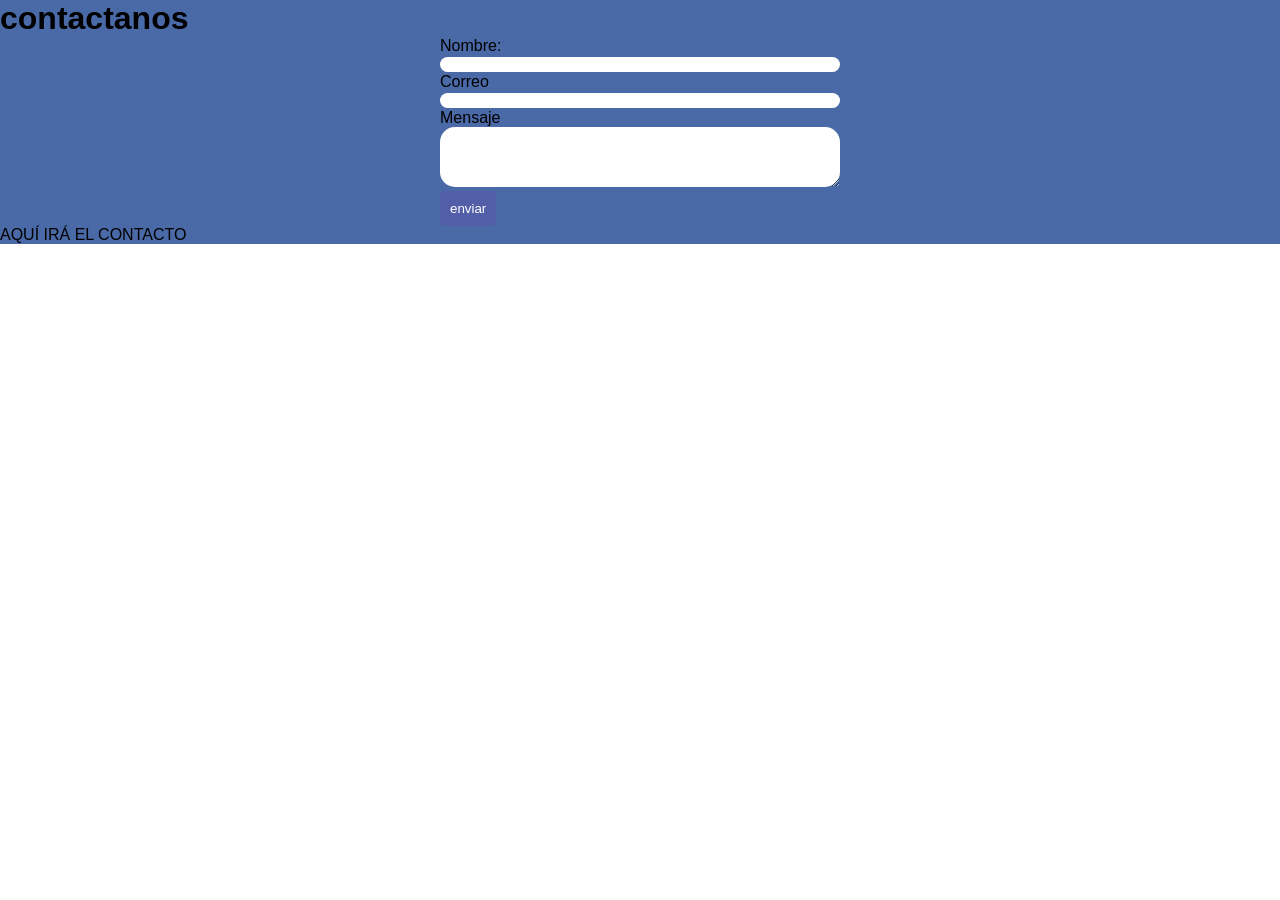
<file: contacto 2.html>
<!DOCTYPE html>
<html lang="es">
<head>
    <meta charset="UTF-8">
    <meta name="viewport" content="width=device-width, initial-scale=1.0">
    <title>contacto</title>
    <link rel="stylesheet" href="ESTILOS/estilo.css">
</head>
<body>
  <div class="contacto">
    <h1>contactanos</h1>
    <form action="">
        <label for=""> Nombre:</label>
        <input type="text"  name="nombre" required>
        <label for="">Correo</label>
        <input type="text" name="correo" required>
        <label for="">Mensaje</label>
        <textarea name="mensaje" rows="4" required></textarea>
        <button>enviar</button>
    </form>
  <div

    <p>AQUÍ IRÁ EL CONTACTO</p>
</body>
</html>
</file>
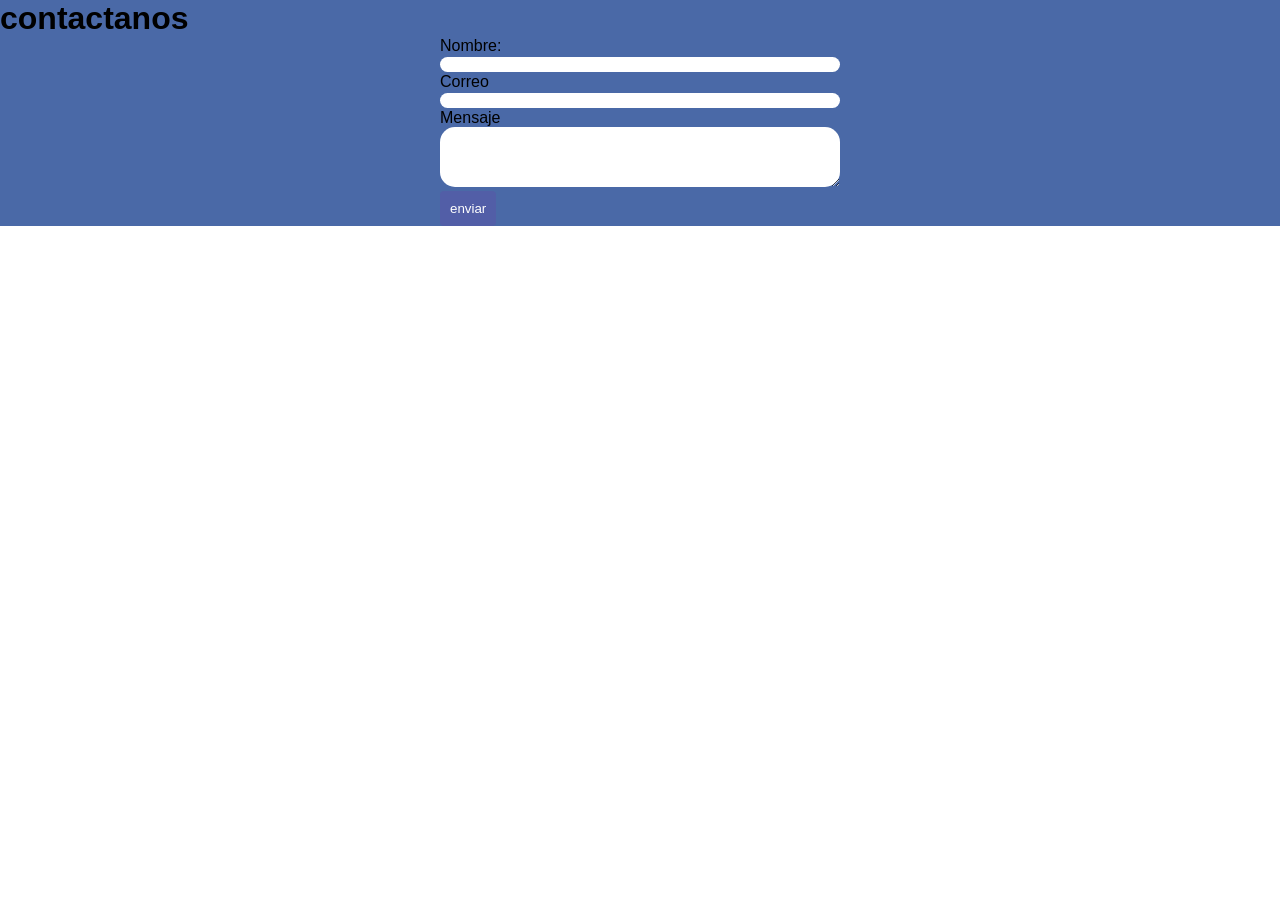
<file: contacto.html>
<!DOCTYPE html>
<html lang="es">
<head>
    <meta charset="UTF-8">
    <meta name="viewport" content="width=device-width, initial-scale=1.0">
    <title>contacto</title>
    <link rel="stylesheet" href="ESTILOS/estilo.css">
</head>
<body>
  <div class="contacto">
    <h1>contactanos</h1>
    <form action="">
        <label for=""> Nombre:</label>
        <input type="text"  name="nombre" required>
        <label for="">Correo</label>
        <input type="text" name="correo" required>
        <label for="">Mensaje</label>
        <textarea name="mensaje" rows="4" required></textarea>
        <button>enviar</button>
    </form>
  <div
    <p></p>
</body>
</html>
</file>
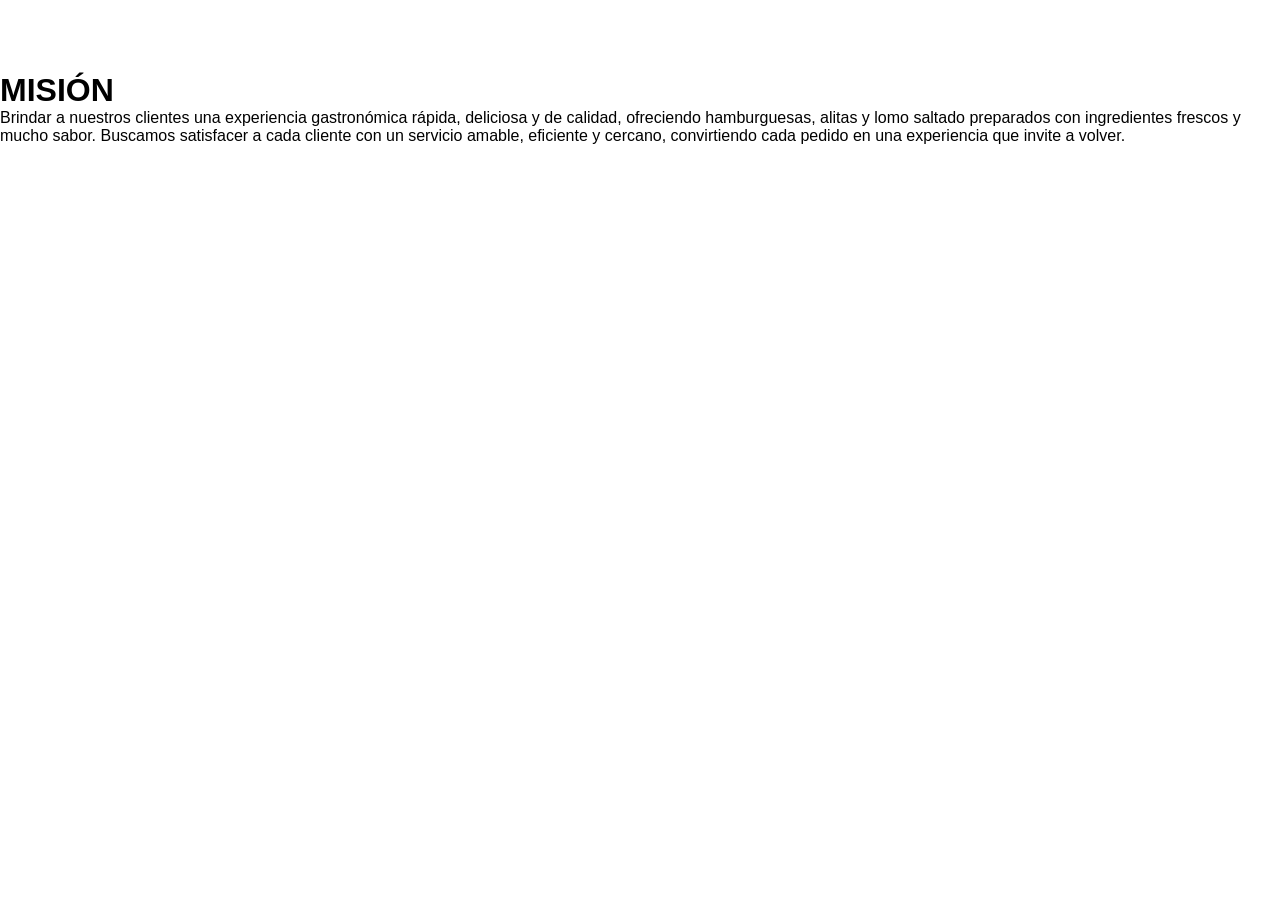
<file: mision.html>
<!DOCTYPE html>
<html lang="es">
<head>
    <meta charset="UTF-8">
    <meta name="viewport" content="width=device-width, initial-scale=1.0">
    <title>mision</title>
    <link rel="stylesheet" href="ESTILOS/estilo.css">
</head>
<body>
    <br>
    <br>
    <br>
    <br>
    <div class="mis_vis"> 
        <h1>MISIÓN</h1>
        <p>Brindar a nuestros clientes una experiencia gastronómica rápida, deliciosa y de calidad, ofreciendo hamburguesas, alitas y lomo saltado preparados con ingredientes frescos y mucho sabor.
            Buscamos satisfacer a cada cliente con un servicio amable, eficiente y cercano, convirtiendo cada pedido en una experiencia que invite a volver.</p>
    </div>
</body>
</html>
</file>
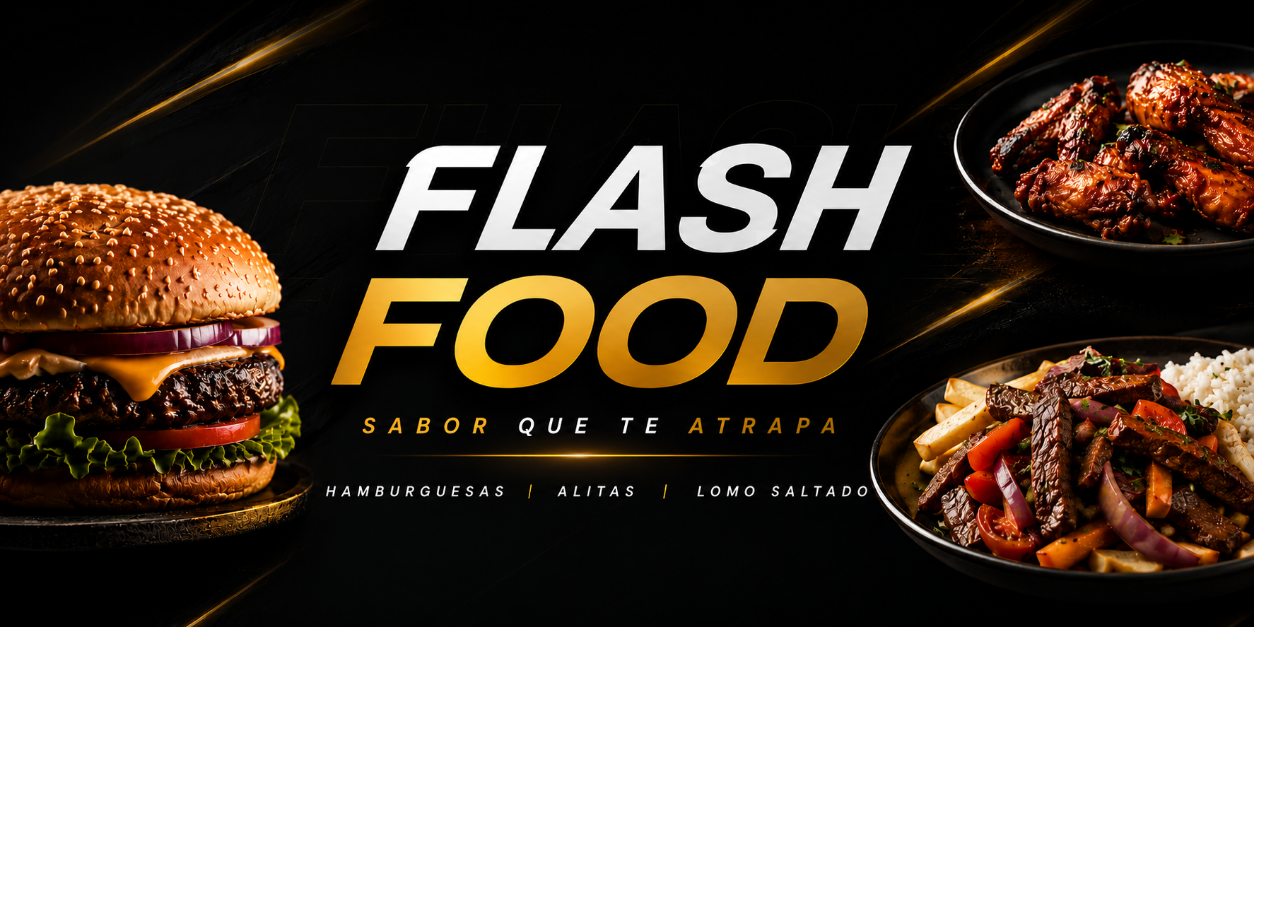
<file: portada.html>
<!DOCTYPE html>
<html lang="es">
<head>
    <meta charset="UTF-8">
    <meta name="viewport" content="width=device-width, initial-scale=1.0">
    <title>Portada</title>
    <link rel="stylesheet" href="ESTILOS/estilo.css">
</head>
<body>
<div class="portada">
    <img src="PORTADA/PORTADA.png" alt="portada">
</div>
</body>
</html>
</file>
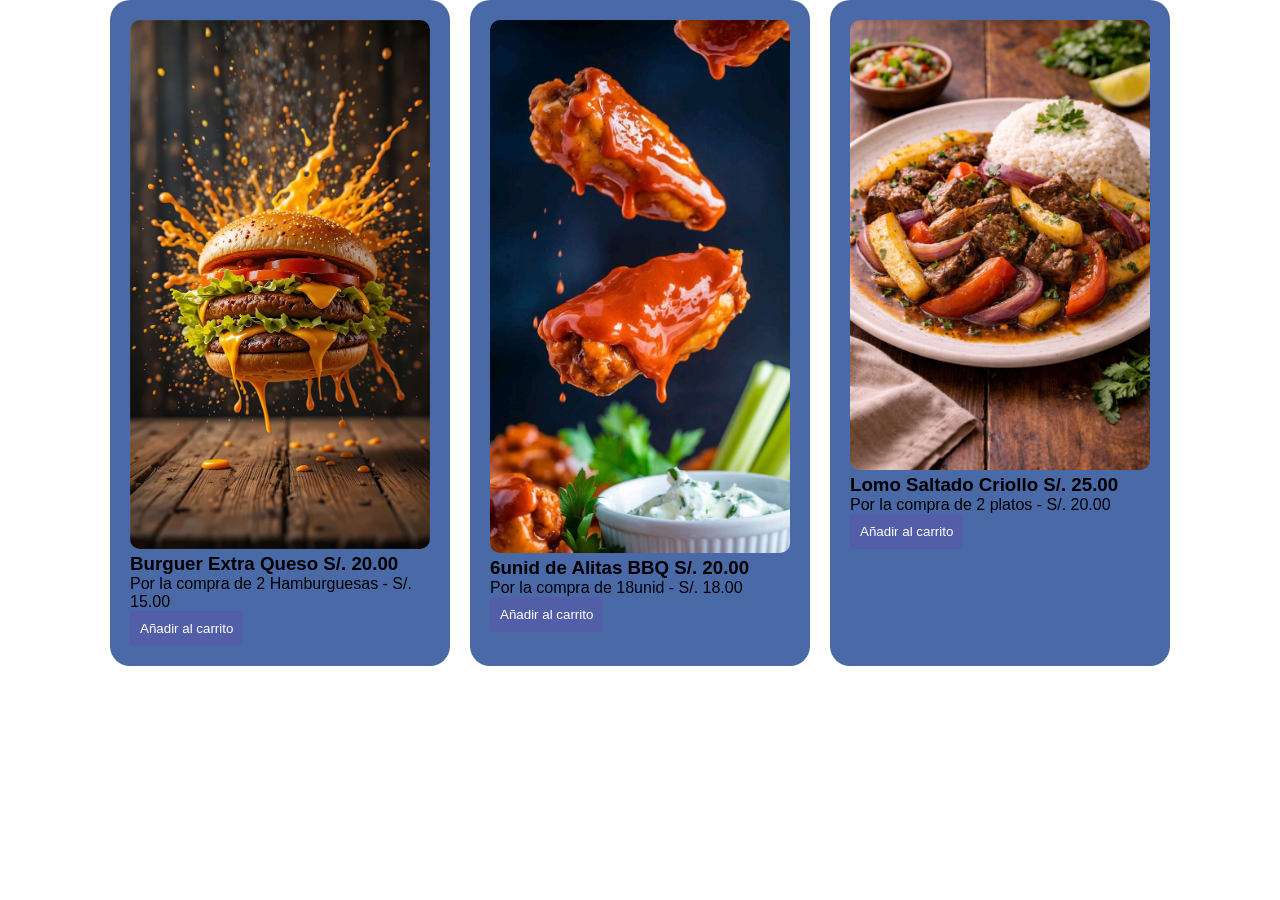
<file: productos.html>
<!DOCTYPE html>
<html lang="es">
<head>
    <meta charset="UTF-8">
    <meta name="viewport" content="width=device-width, initial-scale=1.0">
    <title>Productos</title>
    <link rel="stylesheet" href="ESTILOS/estilo.css">
</head>
<body>
<div id="galeria_prod">

        <div class="productos">
        <img src="IMAGENES/Hamburguesa.jpeg" alt="Burguer Extra Queso">
        <h3>Burguer Extra Queso S/. 20.00</h3>
        <p>Por la compra de 2 Hamburguesas - S/. 15.00</p>
        <button>Añadir al carrito</button>
        </div>

        <div class="productos"> 
        <img src="IMAGENES/ALITAS.jpeg" alt="Alitas BBQ">
        <h3>6unid de Alitas BBQ S/. 20.00</h3>
        <p>Por la compra de 18unid - S/. 18.00</p>
        <button>Añadir al carrito</button> 
        </div>
        <div class="productos">
        <img src="IMAGENES/LOMO.jpeg" alt="Lomo Saltado">
        <h3>Lomo Saltado Criollo S/. 25.00</h3>
        <p>Por la compra de 2 platos - S/. 20.00</p>
        <button>Añadir al carrito</button> 
     </div>
</div>
</body>
</html>
</file>
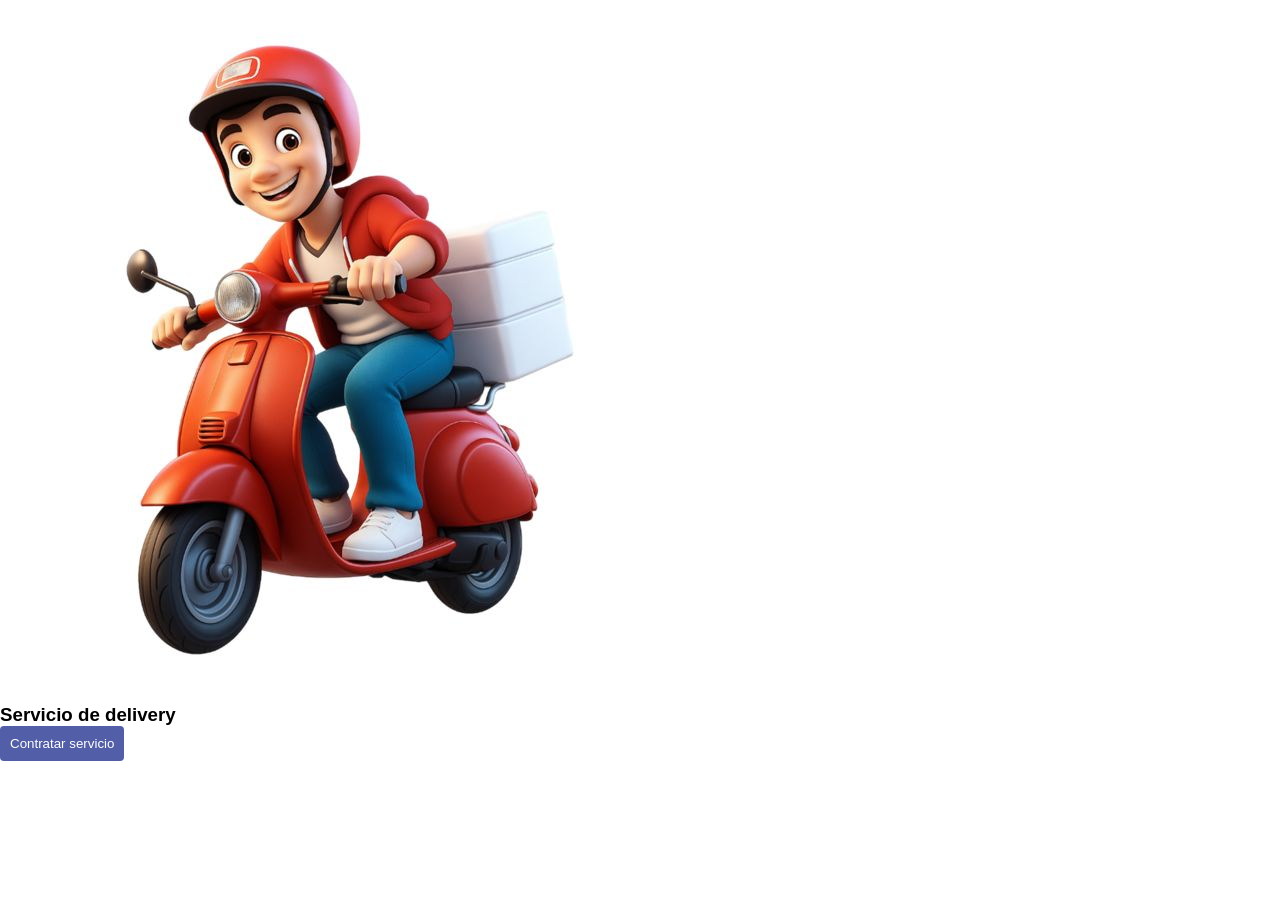
<file: servicios.html>
<!DOCTYPE html>
<html lang="es">
<head>
    <meta charset="UTF-8">
    <meta name="viewport" content="width=device-width, initial-scale=1.0">
    <title>servicios</title>
    <link rel="stylesheet" href="ESTILOS/estilo.css">
</head>
<body>
    <div>
        <div> 
            <img src="SERVICIOS/servicio_delivery.jpg" alt="">
            <h3>Servicio de delivery</h3>
            <button>Contratar servicio</button>
        </div>
        <div> 

        </div>

    </div>
    <p></p>
</body>
</html>
</file>
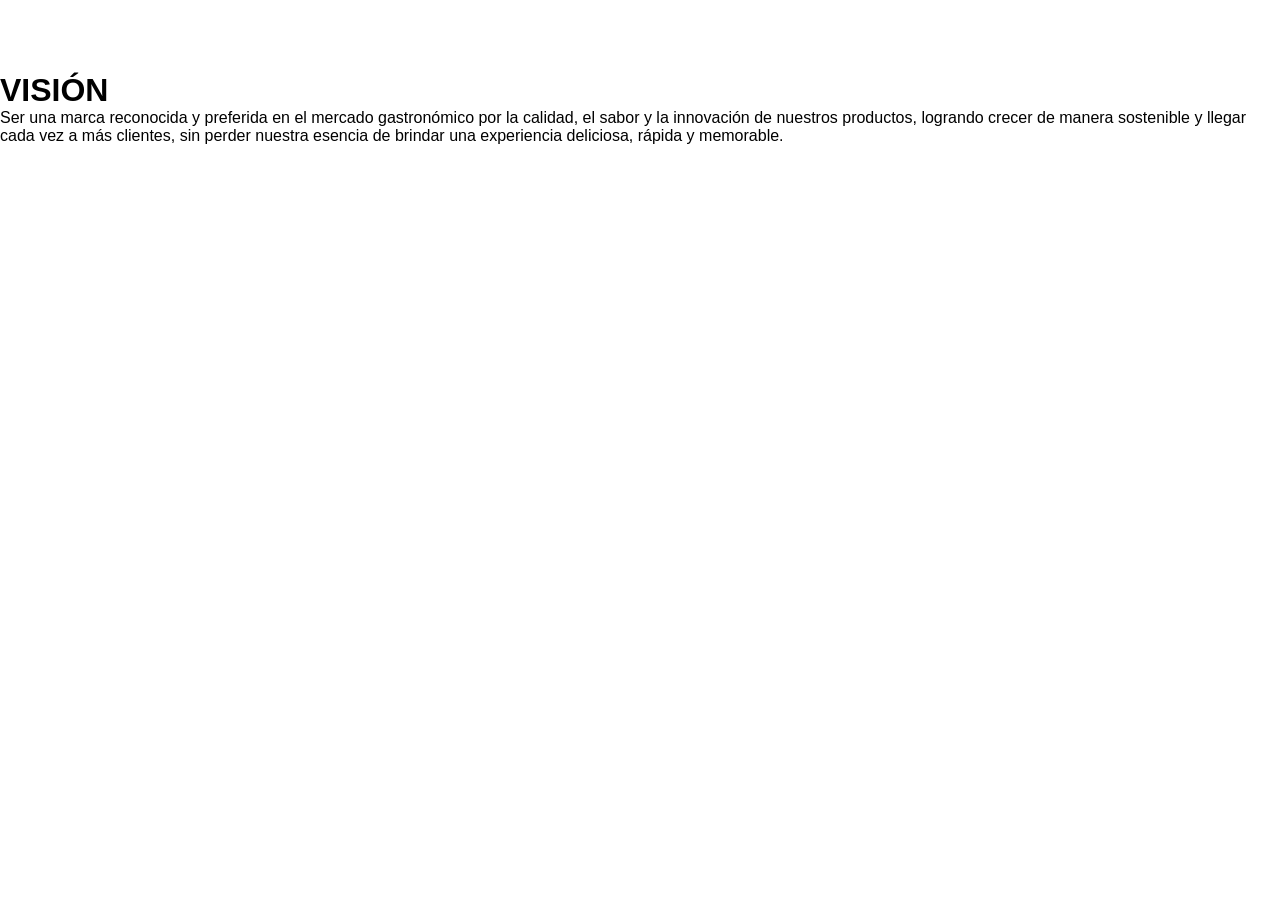
<file: vision.html>
<!DOCTYPE html>
<html lang="es">
<head>
    <meta charset="UTF-8">
    <meta name="viewport" content="width=device-width, initial-scale=1.0">
    <title>vision</title>
    <link rel="stylesheet" href="ESTILOS/estilo.css">
</head>
<body>
    <br>
    <br>
    <br>
    <br>
    <div class="mis_vis">
        <h1>VISIÓN</h1>
        <p>Ser una marca reconocida y preferida en el mercado gastronómico por la calidad, el sabor y la innovación de nuestros productos, logrando crecer de manera sostenible y llegar cada vez a más clientes, sin perder nuestra esencia de brindar una experiencia deliciosa, rápida y memorable.</p>
    </div>
</body>
</html>
</file>
<file: ESTILOS/estilo.css>
*{
    margin: 0;
    padding: 0;
}

/*AquÃ­ personalizo la fuente de la pÃ¡gina y el color de fondo*/
body{
    font-family: Arial, Helvetica, sans-serif;
    background: color #fff1d3;;
}

/*Aqui personalizo la cabereza o menu de navegaciÃ³n*/
header{
    background-color:#bab0a9;
    color: white;
    text-align: center;
}
#menu{
    list-style:none;
    display: flex;
    gap: 30px;
    justify-content: center;
    padding: 30px;

}
#menu a {
    text-decoration: none;
    color: rgb(255, 255, 255);
    background-color: #001879;
    padding: 15px 30px;
    border-radius: 10px;
    font-weight: bold;
    transition: all 0.3s ease;
}
#menu a:hover{
    background-color:#4a69a7;
}

/*Aqui voy a personalizar el cuerpo de mi pagina */
#contenedor{
    display: flex;
    min-height: 500px;
    min-height: 100vh;
}
#publicidad1{
    width: 20%;
    background-color: #4a69a7;
}
#contenido{
    width: 60%;
    background-color: white;
    padding: 20px;
}
#publicidad2{
    width: 20%;
    background-color: #4a69a7;
}
iframe{
    width: 100%;
    height: 100%;
    border: 2px solid white;
    border-radius: 20px;
}
footer{
    background-color:#5facd3;
    color: white;
    text-align: center;
    padding: 80px;
}
/* AQUI PERSONALIZO PRODUCTOS  */
#galeria_prod{
    display: grid;
    grid-template-columns: repeat(3, auto);
    justify-content: center;
    gap: 20px;
}
.productos{
    background-color: #4a69a7;
    max-width: 300px;
    padding: 20px;
    border-radius: 20px;
   
}
.productos img{
    width: 100%;
    border-radius: 10px;
}
.productos:hover{
 box-shadow: 0px 5px 10px;
    transition: 0.5s;
}
button{
    padding: 10px;
background-color: #525EA7;
color: white;
border: none;
border-radius: 4px;
}
button:hover{
    background-color: #6b79d3;
}
/*AQUI PERSONALIZO SERVICIOS*/
#servicios_prd{
    display: grid;
}
/*AquÃ­ personalizo la publicidad*/
#publicidad1 img{
    width: 100%;
    border-radius: 10px;
}
#publicidad2 img{
    width: 100%;
    border-radius: 10px;
}
.mis_vis{
    border: 10px;
}
/*Aquí personalizo contacto*/
form{
    max-width: 400px;
    margin: auto;
    text-align: left;
}
.contacto{
    width: 100%;
    background-color: #4a69a7;
}
input, textarea{
    width: 100%;
    border: 30px;
    border-radius: 15px;
}
#hamburguesa{
    font-size: 30px;
    cursor: pointer;
    display: none;
}
#activadomenu{
    display: none;
}

/*Aquí personalizo mi página para que se adapte a otros dispositivos*/
@media (max-width: 750px){
    #menu{
        flex-direction: column;
        gap: 1px;
        padding: 0px;
    }
    #menu a{
        display: flex;
        justify-content: center;
    }
    #contenedor {
        flex-direction: column;
        text-align: center;
    }
    #publicidad1, #contenido, #publicidad2{
        width: 100%;
    }
    #publicidad1 img{
        width: 15px;
    }
    #publicidad2 img{
        width: 15px;
    }
    iframe{
        height: 900px;
    }
    #galeria_prod{
        grid-template-columns: repeat(1,auto);
    }
    #hamburguesa{
        display: block;
    }
    #activadomenu:checked + #hamburguesa + menu{
        display: flex;
    }
}
.portada img{
    width: 98%;
}
#publicidad2{
    width: 20%;
    background-color: #4a69a7;
}
#servicio_prod{
    display: grid;
}
</file>
